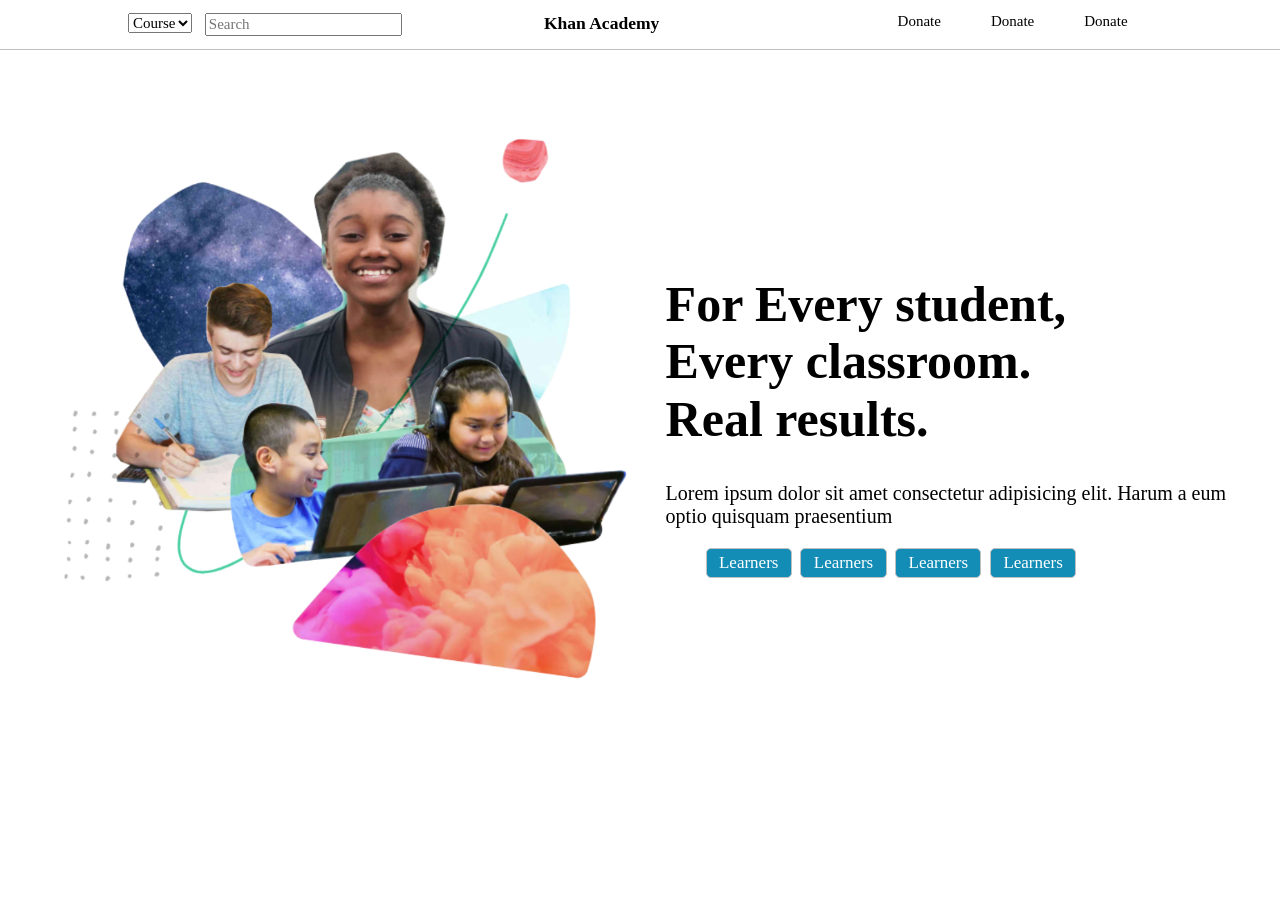
<file: layout2/index.html>
<!DOCTYPE html>
<html lang="en">
	<head>
  	<meta charset="utf-8">
  	<meta name="description" content="Your description goes here">
  	<meta name="keywords" content="one, two, three">
		<meta name="viewport" content="width=device-width, initial-scale=1">
		
		<title>Blank Template</title>

		<!-- external CSS link -->
		<link rel="stylesheet" href="css/normalize.css">
		<link rel="stylesheet" href="css/style.css">
	</head>
	<body>
		<header>
			<select>
				<option selected>Courses</option>
				<option>English</option>
			</select>
			<form>
				<input type="text" placeholder="Search">
			</form>
			<h3>Khan Academy</h3>

			<nav>
				<ul>
					<li>Donate</li>
					<li>Donate</li>
					<li>Donate</li>
				</ul>
			</nav>
		</header>

		<main>
			<section>
				<img src="css/image.png" alt="children picture">
			</section>
			<section>
				<h1>For Every student, Every classroom. Real results.</h1>
				<p>Lorem ipsum dolor sit amet consectetur adipisicing elit.
				Harum a eum optio quisquam praesentium </p>

				<ul>
					<li><a href="#">Learners</a></li>
					<li><a href="#">Learners</a></li>
					<li><a href="#">Learners</a></li>
					<li><a href="#">Learners</a></li>
				</ul>
			</section>
		</main>

		<script type="text/javascript" src="js/main.js"></script>
	</body>
</html>
</file>
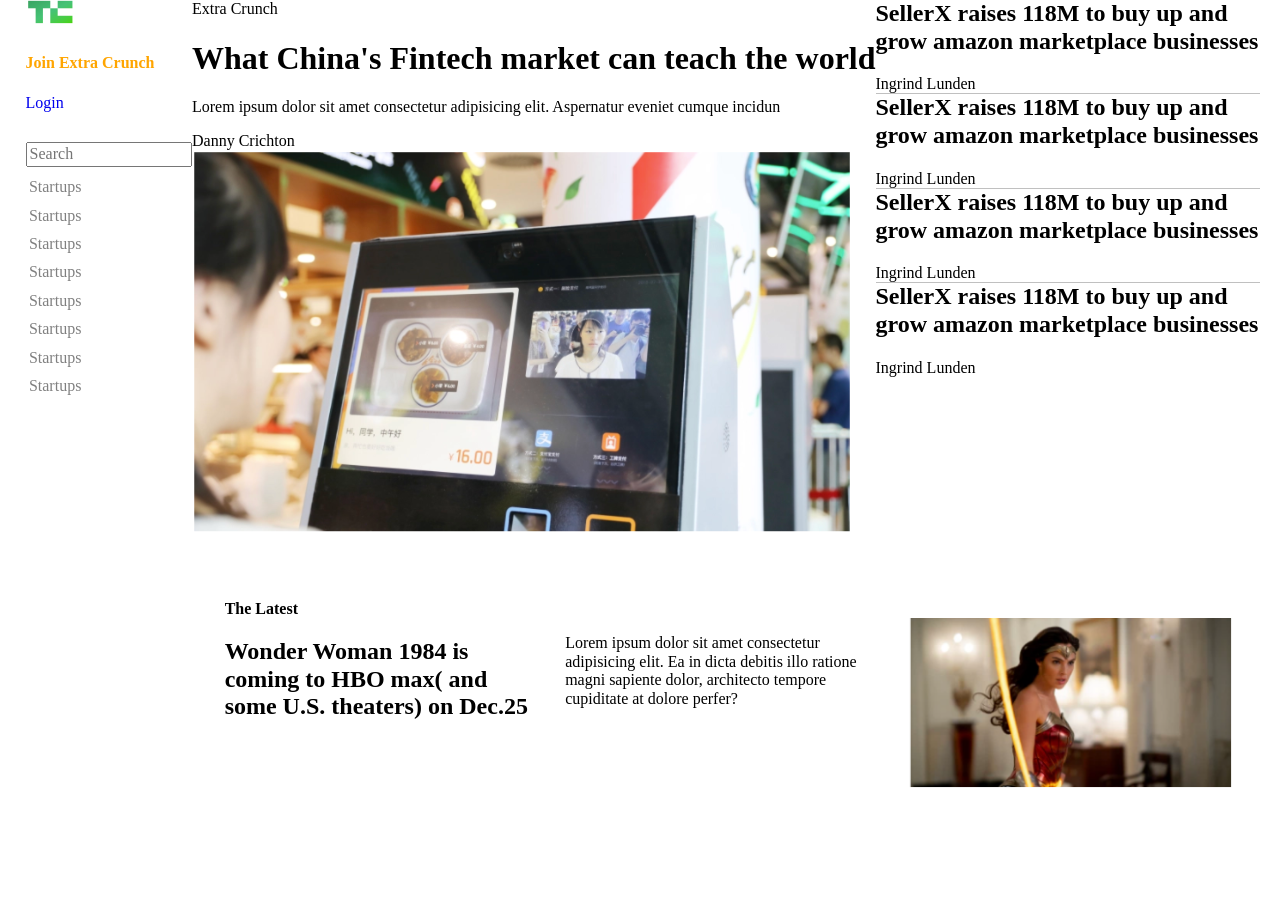
<file: layout3/index.html>
<!DOCTYPE html>
<html lang="en">
	<head>
  	<meta charset="utf-8">
  	<meta name="description" content="Your description goes here">
  	<meta name="keywords" content="one, two, three">
		<meta name="viewport" content="width=device-width, initial-scale=1">
		
		<title>Blank Template</title>

		<!-- external CSS link -->
		<link rel="stylesheet" href="css/normalize.css">
		<link rel="stylesheet" href="css/style.css">
	</head>
	<body>

		<header>
			<img src="css/image copy.png" alt="logo">
			<h4><a href="#">Join Extra Crunch</a></h4>
			<a href="#">Login</a>

			<form>
				<input type="text" placeholder="Search">
			</form>

			<nav>
				<ul>
					<li>Startups</li>
					<li>Startups</li>
					<li>Startups</li>
					<li>Startups</li>
					<li>Startups</li>
					<li>Startups</li>
					<li>Startups</li>
					<li>Startups</li>
				</ul>
			</nav>
		</header>

		<main>
			<section>
				<span>Extra Crunch</span>
				<h1>What China's Fintech market can teach the world</h1>
				<p>Lorem ipsum dolor sit amet consectetur adipisicing elit.
				Aspernatur eveniet cumque incidun</p>
				<span>Danny Crichton</span>
				<img src="css/image.png" alt="computer screen">
			</section>

	
		</main>

		<section>
				<section>
					<h2>
						SellerX raises 118M to buy up and grow amazon marketplace businesses
					</h2>

					<span>Ingrind Lunden</span>
				</section>
				<section>
					<h2>
						SellerX raises 118M to buy up and grow amazon marketplace businesses
					</h2>

					<span>Ingrind Lunden</span>
				</section>
				<section>
					<h2>
						SellerX raises 118M to buy up and grow amazon marketplace businesses
					</h2>

					<span>Ingrind Lunden</span>
				</section>
				<section>
					<h2>
						SellerX raises 118M to buy up and grow amazon marketplace businesses
					</h2>

					<span>Ingrind Lunden</span>
				</section>
			</section>

		<footer>
			<h4>The Latest</h4>
			<h2>
				Wonder Woman 1984 is coming to HBO max( and some U.S. theaters) on Dec.25
			</h2>
			<!-- <span>Anthohy Ha</span>
			<span>9:15 AM PST .Novermber 19,2020</span> -->

			<p>Lorem ipsum dolor sit amet consectetur adipisicing elit. Ea in
			dicta debitis illo ratione magni sapiente dolor, architecto tempore
			cupiditate at dolore perfer?</p>
			<img src="css/image copy 2.png" alt="wonder woman">
			</footer>

		<script type="text/javascript" src="js/main.js"></script>
	</body>
</html>
</file>
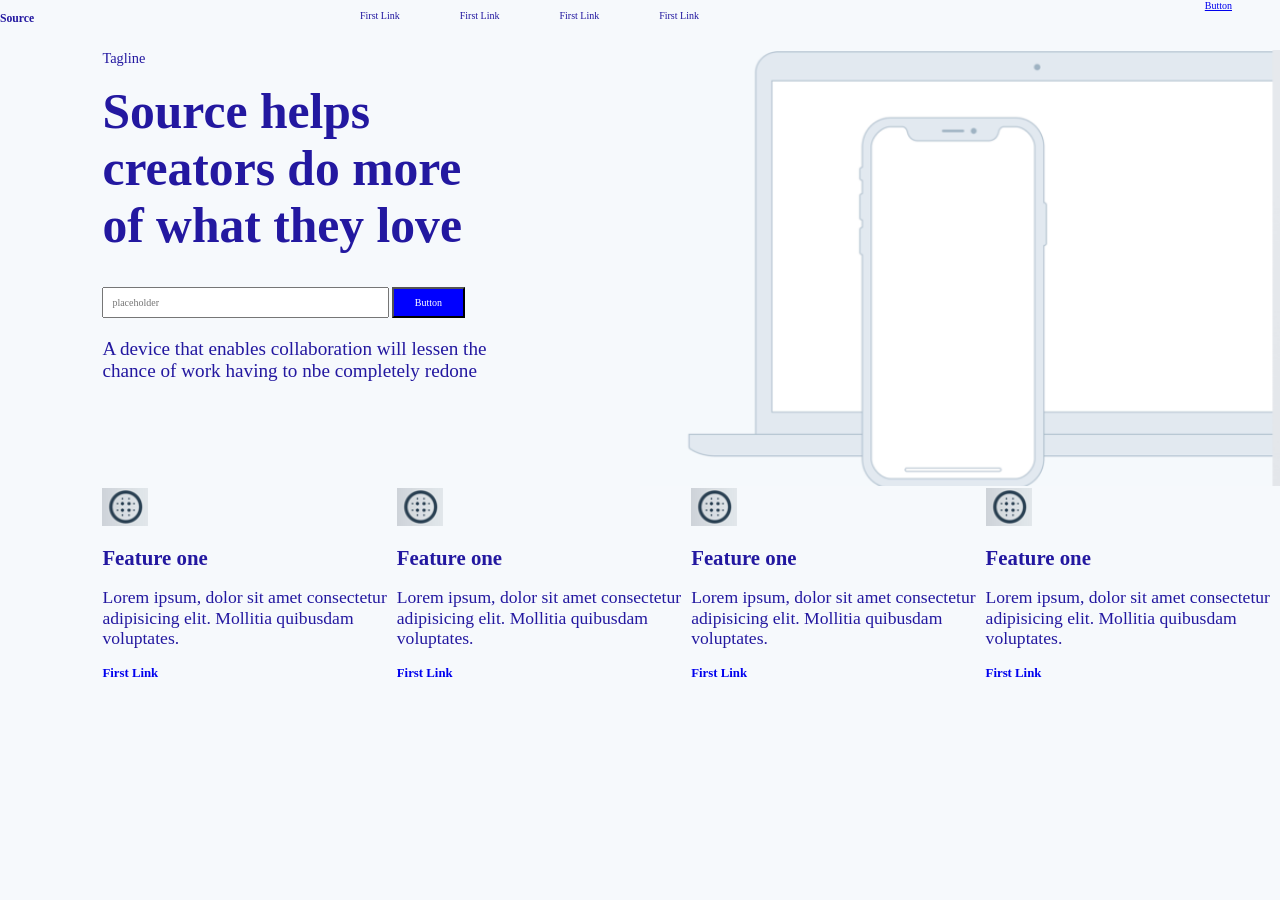
<file: sourceWebApp/index.html>
<!DOCTYPE html>
<html lang="en">
	<head>
  	<meta charset="utf-8">
  	<meta name="description" content="Your description goes here">
  	<meta name="keywords" content="one, two, three">
		<meta name="viewport" content="width=device-width, initial-scale=1">
		
		<title>Blank Template</title>

		<!-- external CSS link -->
		<link rel="stylesheet" href="css/normalize.css">
		<link rel="stylesheet" href="css/style.css">
	</head>
	<body>

		<header>
			<img src="css/image copy 2.png">
			<h3>Source</h3>

			<nav>
				<ul>
					<li>First Link</li>
					<li>First Link</li>
					<li>First Link</li>
					<li>First Link</li>
				</ul>
			</nav>

			<a href="#">Button</a>
		</header>

		<main>
			<section>
				<span>Tagline</span>
				<h1>Source helps creators do more of what they love</h1>
				<form>
					<input type="text" placeholder="placeholder">
					<input type="submit" value="Button">
				</form>

				<p>A device that enables collaboration will lessen the chance of
				work having to nbe completely redone</p>
			</section>
			<section>

				<img src="css/image.png" alt="laptop">
			</section>
		</main>

		<section>
			<section>
				<img src="css/image copy.png">
				<h2>Feature one</h2>
				<p>Lorem ipsum, dolor sit amet consectetur adipisicing elit.
				Mollitia quibusdam voluptates.</p>
				<span><a href="#">First Link</a></span>
			</section>
			<section>
				<img src="css/image copy.png">
				<h2>Feature one</h2>
				<p>Lorem ipsum, dolor sit amet consectetur adipisicing elit.
				Mollitia quibusdam voluptates.</p>
				<span><a href="#">First Link</a></span>
			</section>
			<section>
				<img src="css/image copy.png">
				<h2>Feature one</h2>
				<p>Lorem ipsum, dolor sit amet consectetur adipisicing elit.
				Mollitia quibusdam voluptates.</p>
				<span><a href="#">First Link</a></span>
			</section>
			<section>
				<img src="css/image copy.png">
				<h2>Feature one</h2>
				<p>Lorem ipsum, dolor sit amet consectetur adipisicing elit.
				Mollitia quibusdam voluptates.</p>
				<span><a href="#">First Link</a></span>
			</section>
		</section>

		<script type="text/javascript" src="js/main.js"></script>
	</body>
</html>
</file>
<file: layout2/css/style.css>
/* Box Model Hack */
* {
  box-sizing: border-box;
}

/* Clear fix hack */
.clearfix:after {
     content: ".";
     display: block;
     clear: both;
     visibility: hidden;
     line-height: 0;
     height: 0;
}

.clear {
	clear: both;
}

/******************************************
/* BASE STYLES
/*******************************************/
 html{
  font-size: 62.5%;
 }


/******************************************
/* LAYOUT
/*******************************************/
header {
  border-bottom: 1px solid silver;
  max-width: 100%;
  font-size: 1.5rem;
  height: 50px;

}

header > *{
  float: left;
  width: 10%;
  margin-right:1%;
  margin-top: 1%;
}

header select{
  width: 5%;
  margin-left:10%;
}

header h3{
  width: 40%;
  text-align: center;
  margin: 0;
  margin-top: 1%;
}

header nav{
  width: 30%;
  padding-right:5% ;
}

ul{
  width: 100%;
  margin: 0;

}

header nav ul li{
  float: left;
  list-style-type: none;
  width: 33.33%;
  
}

main{
  clear: both;
  max-width: 100%;

}

main section{
  width: 50%;
  float: left;
}

main section + section{
  padding: 15% 2%;
}

main section + section h1{
  font-size: 5rem;
  margin-right: 30%;
}

main section + section p{
  font-size: 2rem;
}

main section + section ul{
  max-width: 80%;
}

main section + section ul li{
  float: left;
  width: 20%;
  list-style-type: none;
  border: 1px solid silver;
  border-radius: 0.5rem;
  text-align: center;
  font-size:1.7rem;
  margin-right: 2%;
  color: white;
  background-color: rgb(20, 141, 182);
  padding: 1% 2%;
}

ul li a{
  text-decoration: none;
  color: white;
}

main section img{
  max-width: 100%;
  margin-top: 10%;
}

/******************************************
/* ADDITIONAL STYLES
/*******************************************/
</file>
<file: layout3/css/style.css>
/* Box Model Hack */
* {
  box-sizing: border-box;
}

/* Clear fix hack */
.clearfix:after {
     content: ".";
     display: block;
     clear: both;
     visibility: hidden;
     line-height: 0;
     height: 0;
}

.clear {
	clear: both;
}

/******************************************
/* BASE STYLES
/*******************************************/


/******************************************
/* LAYOUT
/*******************************************/
header, main, main + section{
  height: 600px;
}
header {
  width: 15%;
  height:600px;
}

header, main, main + section{
  float: left;
}

main{
  max-width: 65%;
}

main + section{
  max-width: 30%;


}

main + section h2{
  margin-top: 0;
}



footer{
  width:85%;
  margin-left:15%;
}

footer > * {
  float: left;
  width: 28.3%;
}

footer h4{
  width: 100%;
}
/******************************************
/* ADDITIONAL STYLES
/*******************************************/

header nav ul{
  padding: 0;
}

header{
  padding-left: 2%;
}

header nav ul{
  margin-top: 5%;
}

header nav ul li{
  list-style-type: none;
  padding: 2%;
  margin-bottom: 2%;
  color: grey;
}

header > * {
  width: 100%;
}

header form input{
  max-width: 100%;
  margin-top:30px;
}

header a{
  text-decoration: none;
}

header a:first-child:link {

  color: orange;
}

header img{
  width: 30%;
}

main img{
  max-width: 100%;
}

main span{
  display: block;
}

main + section section {
  border-bottom: 1px solid silver;
}

main + section section:last-child{
  border: 0;
}

footer img{
  width: 30%;
}

footer{
  clear: both;
  height: 300px;
}

footer > * {
  margin-left:3%;
}

footer h4{
  margin: 0 0 0 3%;
}
</file>
<file: sourceWebApp/css/style.css>
/* Box Model Hack */
* {
  box-sizing: border-box;
}

/* Clear fix hack */
.clearfix:after {
     content: ".";
     display: block;
     clear: both;
     visibility: hidden;
     line-height: 0;
     height: 0;
}

.clear {
	clear: both;
}

/******************************************
/* BASE STYLES
/*******************************************/

body {
  font-size: 62.5%;
  color: rgb(35, 24, 160);
  background: rgb(246	249	252);

}


/******************************************
/* LAYOUT
/*******************************************/
header {
  height: 50px;
  
}

header > * {
  float: left;
  width: 25%;
}

header nav ul li{
  float: left;
  list-style-type: none;
  margin-right:10%;
}
header img {
  display: none;
}

header nav{
  width: 50%;
}

header a{
  text-align: end;
  padding: 0 3rem 0 0;
}

main section{
  width: 50%;
  float: left;
}

main section + section img{
  max-width: 100%;
}

main span{
  display: block;
  font-size: 0.9rem;
}

main section:first-child{
  padding-left: 8%;
  padding-right: 10%;
}

main section h1{
  font-size: 3.1rem;
  margin-top: 1rem;
}

main section p{
  font-size: 1.2rem;
}

main section form{
  width: 100%;
}

main section form input[type = "text"]{
  width: 70%;
  padding: 0.5rem;
}

main section form input[type="submit"]{
  width: 18%;
  padding: 0.5rem;
  color: white;
  background-color: blue;
}

main + section{
  height: 300px;
  clear: both;
  margin-left: auto;
  width: 92%;
}

main + section section{
  width: 25%;
  float: left;
  
}

main + section section h2{
  font-size: 1.3rem;
}

main + section section p{
  font-size: 1.1rem;
}

main + section section a:link{
  text-decoration: none;
  font-size: 0.8rem;
  font-weight: bold;
}
/******************************************
/* ADDITIONAL STYLES
/*******************************************/


@media screen and (max-width: 375px){
  header nav, header a{
    display: none;
  }


  header img{
    display: inline-block;
    width: 50px;
    margin: 4px;
  }

  header h3{
    width: 50%;
    margin: 0;
    margin-left:20%;
    margin-top: 8px;
    font-size: 1.4rem;

  }
  main{
    height: 600px;
  }

  main section{
    width: 100%;
    padding:5px;

  }


  main section span{
    padding-top: 20px;
  }

  main section h1{
    font-size: 1.8rem;
  }

  main section form input[type="text"],
  main section form input[type="submit"]{
    width: 100%;
  }

  main section img{
    max-width: 100%;
    width: 100%;
  }

  main + section section{
    width: 100%;
    padding-bottom: 30px;
  }

}
</file>
